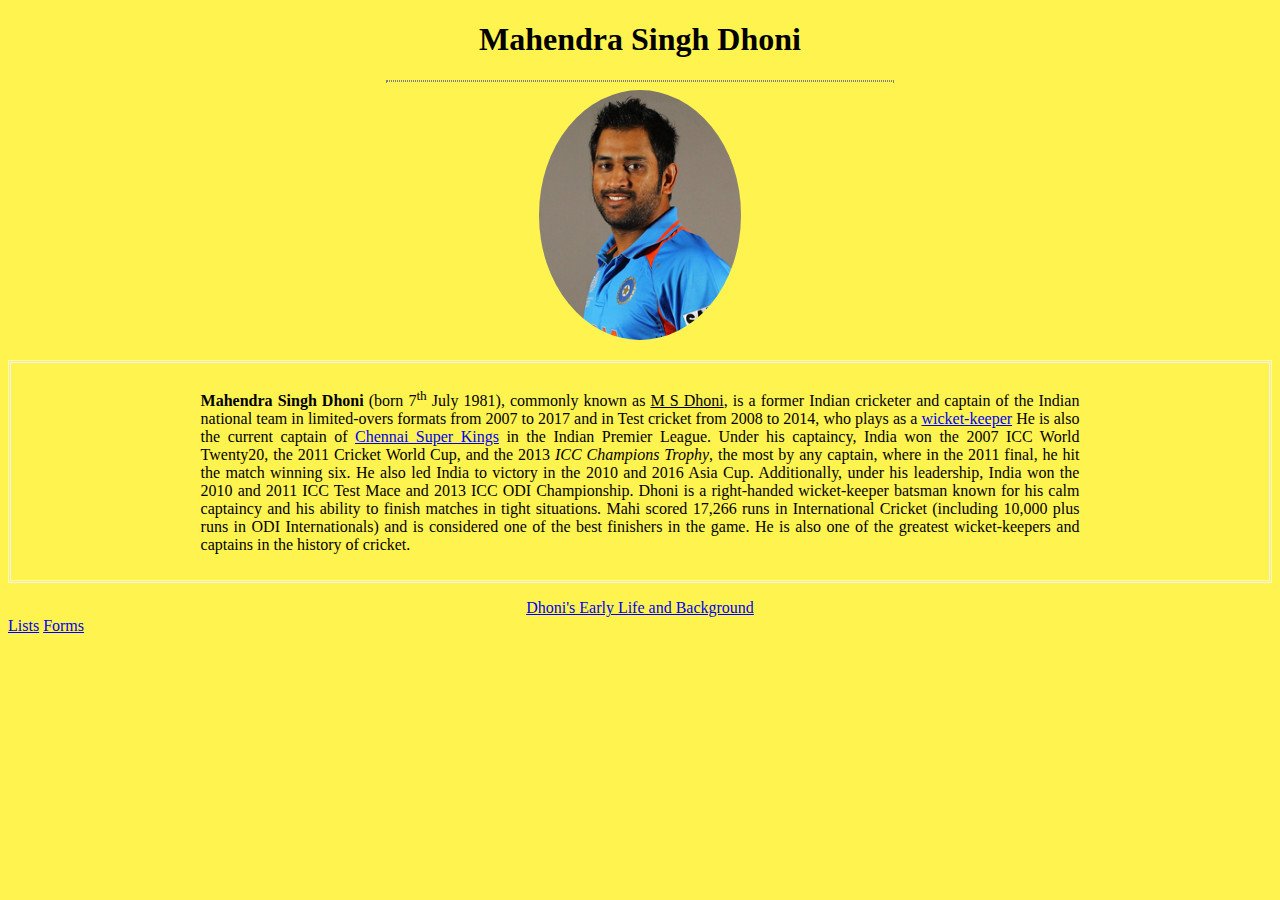
<file: basics-of-html/index.html>
<!DOCTYPE html>
<html lang="en">
<head>
    <meta charset="UTF-8">
    <meta http-equiv="X-UA-Compatible" content="IE=edge">
    <meta name="viewport" content="width=device-width, initial-scale=1.0">
    <title>A Tribute to  MS Dhoni</title>
</head>
<style>
    p{
        text-align: justify;
        padding: 2% 15%;
        border-style: double;
        border-color: beige;
    }
</style>
<body bgcolor=#Fff44f>
    <h1 style="text-align: center;">Mahendra Singh Dhoni</h1>
    <hr style="width : 40% ; border-style: dotted;">
    <div style="text-align: center;">
        <img src="images/Dhoni.png" alt = "Dhoni Image" style="border-radius: 50%; height: 250px;">
    </div>
    <p><strong>Mahendra Singh Dhoni </strong>(born 7<sup>th</sup> July 1981), commonly known as <u>M S Dhoni</u>, is a former Indian cricketer and captain of the Indian national team in limited-overs formats from 2007 to 2017 and in Test cricket from 2008 to 2014, who plays as a <a href="https://en.wikipedia.org/wiki/Wicket-keeper">wicket-keeper</a> He is also the current captain of <a href="https://www.chennaisuperkings.com/">Chennai Super Kings</a> in the Indian Premier League. Under his captaincy, India won the 2007 ICC World Twenty20, the 2011 Cricket World Cup, and the 2013 <em>ICC Champions Trophy</em>, the most by any captain, where in the 2011 final, he hit the match winning six. He also led India to victory in the 2010 and 2016 Asia Cup. Additionally, under his leadership, India won the 2010 and 2011 ICC Test Mace and 2013 ICC ODI Championship. Dhoni is a right-handed wicket-keeper batsman known for his calm captaincy and his ability to finish matches in tight situations. Mahi scored 17,266 runs in International Cricket (including 10,000 plus runs in ODI Internationals) and is considered one of the best finishers in the game. He is also one of the greatest wicket-keepers and captains in the history of cricket.</p>
    <div style="text-align: center;">
        <a href="Early_Life_And_Background.html">Dhoni's Early Life and Background</a>
    </div>
    <a href="lists.html">Lists</a>
    <a href="forms.html">Forms</a>
</body>
</html>
</file>
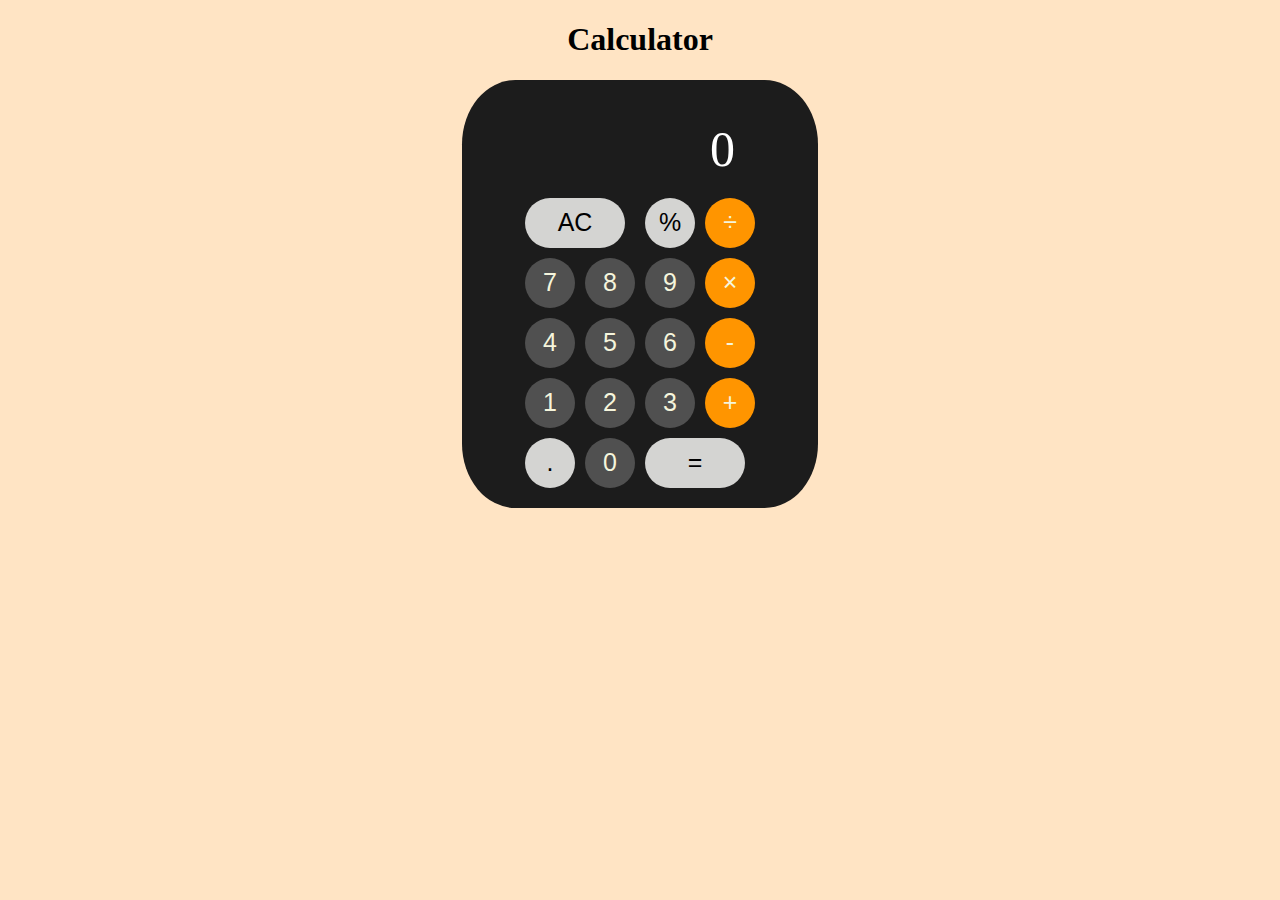
<file: Calculator/index.html>
<!DOCTYPE html>
<html lang="en">
<head>
    <meta charset="UTF-8">
    <meta http-equiv="X-UA-Compatible" content="IE=edge">
    <meta name="viewport" content="width=device-width, initial-scale=1.0">
    <title>Basic Calculator</title>
    <link rel="stylesheet" href="main.css">
</head>
<body>
    <h1>Calculator</h1>
    <div class = "Calculator">
        <div class = "Output" id='ans'>0</div>
        <div class = "keys-container">
            <button class="key clear other" onclick="ac()">AC</button>
            <button class="key percentage other" onclick="add('%')">%</button>
            <button class="key operators" onclick="add('/')">÷</button>
            <button class="key number" onclick="add(7)">7</button>
            <button class="key number" onclick="add(8)">8</button>
            <button class="key number" onclick="add(9)">9</button>
            <button class="key operators" onclick="add('*')">&times</button>
            <button class="key number" onclick="add(4)">4</button>
            <button class="key number" onclick="add(5)">5</button>
            <button class="key number" onclick = "add(6)">6</button>
            <button class="key operators" onclick="add('-')">-</button>
            <button class="key number" onclick="add(1)">1</button>
            <button class="key number" onclick = "add(2)">2 </button>
            <button class="key number" onclick="add(3)">3</button>
            <button class="key operators add" onclick="add('+')">+</button>
            <button class="key decimal other" onclick="add('.')">.</button>
            <button class = "key number " onclick="add(0)">0</button>
            <button class="key calculate other" onclick="calculate()">=</button>
        </div>
    </div>
    <script src="index.js"></script>
</body>
</html>
</file>
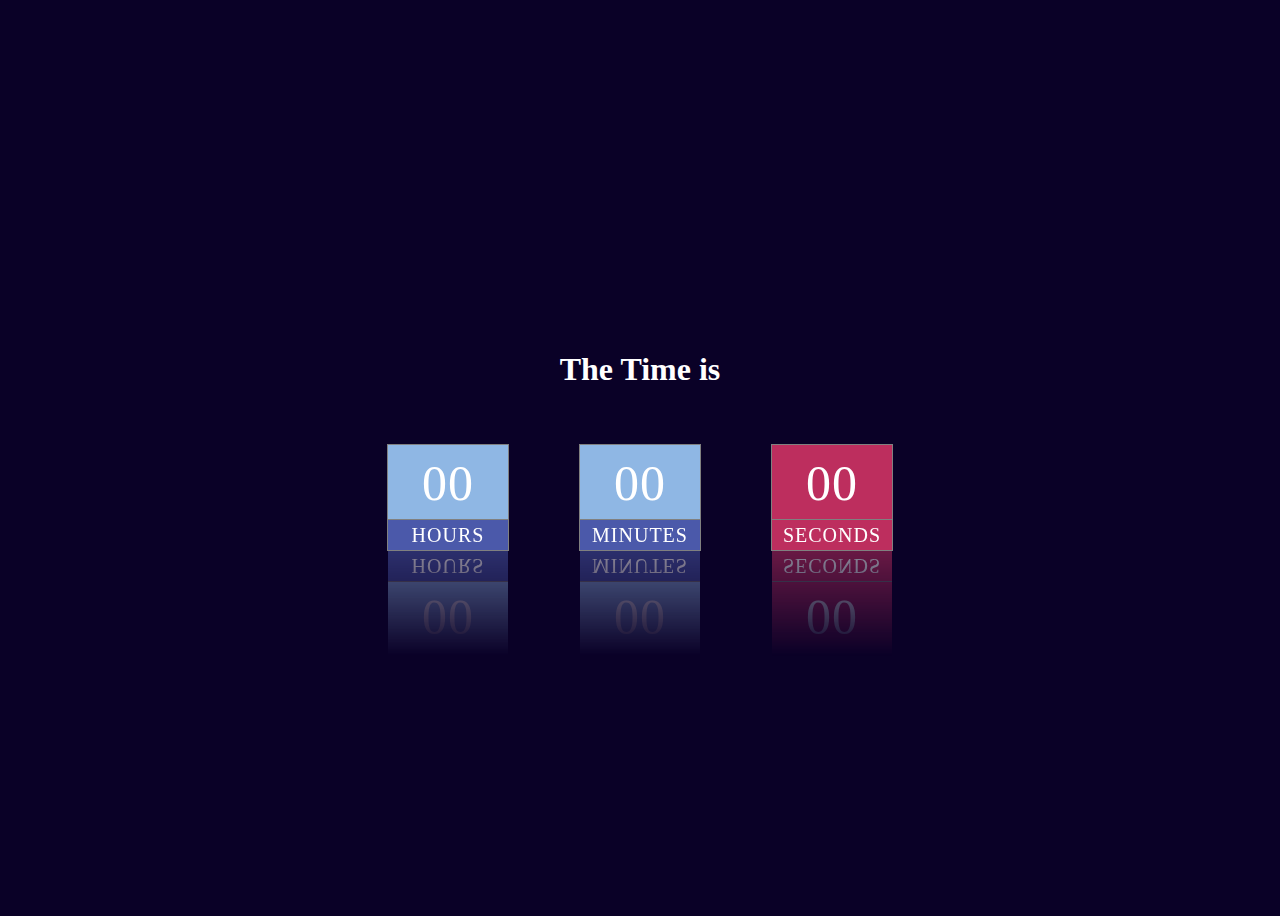
<file: digital-clock/index.html>
<!DOCTYPE html>
<html lang="en">
<head>
    <meta charset="UTF-8">
    <meta http-equiv="X-UA-Compatible" content="IE=edge">
    <meta name="viewport" content="width=device-width, initial-scale=1.0">
    <title>Digital Clock</title>
    <link rel="stylesheet" href="main.css">
</head>
<body>
    
    <div id="clock">
        <h1>The Time is</h1>
        <div id="time">
            <div class="flex-item">
                <span id="hour" >00</span><span class="name">HOURS</span>
            </div>
            <div class="flex-item">
                <span id="minute" >00</span><span class="name">MINUTES</span>
            </div>
            <div class="flex-item">
                <span id="second">00</span><span class="name">SECONDS</span>
            </div>
        </div>
    </div>
    <script src="index.js"></script>
</body>
</html>
</file>
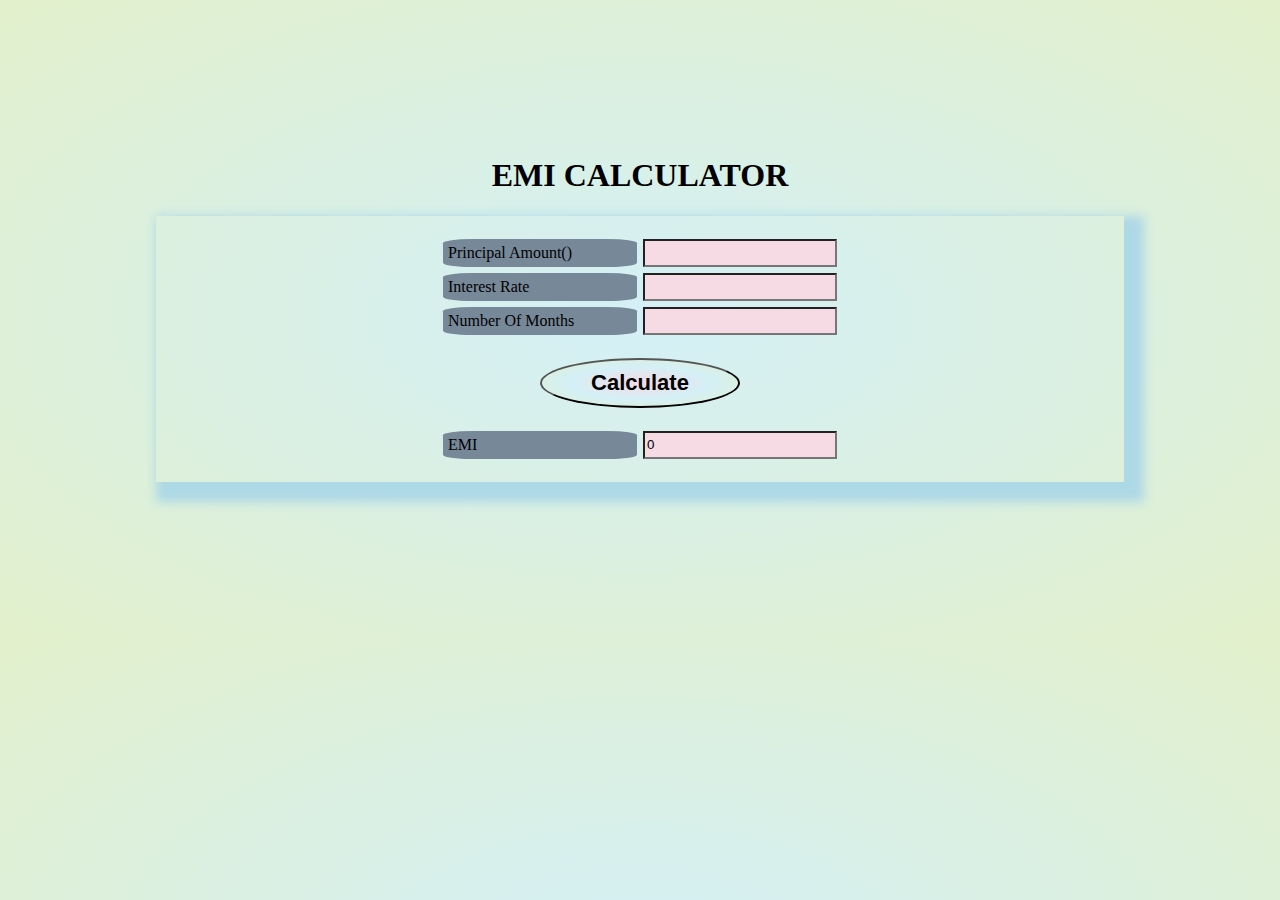
<file: Emi-Calculator/index.html>
<!DOCTYPE html>
<html lang="en">
<head>
    <meta charset="UTF-8">
    <meta http-equiv="X-UA-Compatible" content="IE=edge">
    <meta name="viewport" content="width=device-width, initial-scale=1.0">
    <title>EMI CALCULATOR</title>
    <link rel="stylesheet" href="main.css">
</head>
<body>
    <h1>EMI CALCULATOR</h1>
    <div class="grid-container">
        <label for = "amount">Principal Amount()</label>
        <input type = "number" name ="amount" id ="amount">
        <label for = "interestRate">Interest Rate</label>
        <input type ="number" name = "interestRate" id = "interestRate">
        <label for = "months">Number Of Months</label>
        <input type = "number" name = "months" id = "months">
        <button class="cal" onclick="calculateEmi()">Calculate</button>
        <label for="emi">EMI</label>
        <input readonly type="number" value=0 id = "emi">
    </div>
    <script src="index.js"></script>
</body>
</html>
</file>
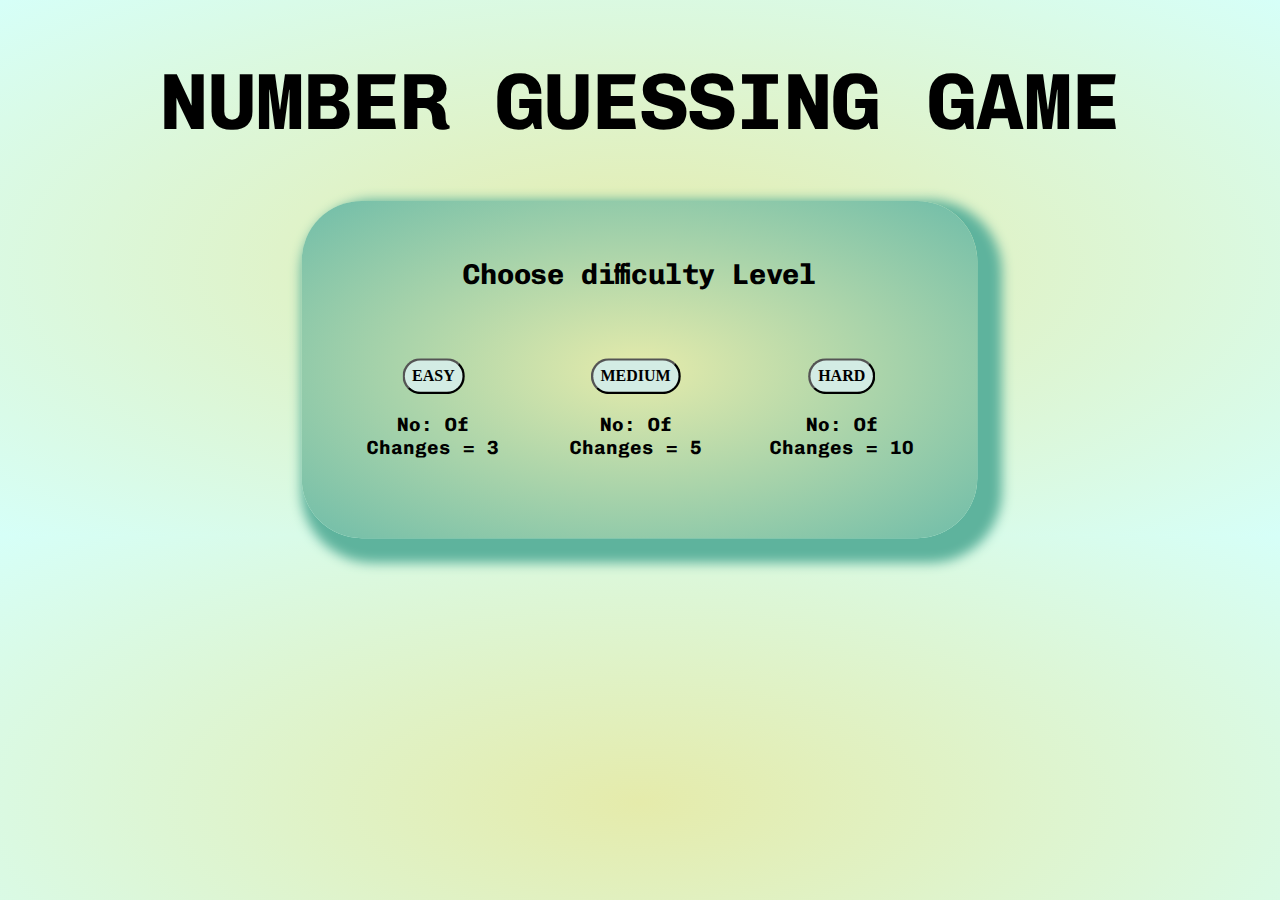
<file: number-guessing-game/index.html>
<!DOCTYPE html>
<html lang="en">
<head>
    <meta charset="UTF-8">
    <meta http-equiv="X-UA-Compatible" content="IE=edge">
    <meta name="viewport" content="width=device-width, initial-scale=1.0">
    <title>Number Guesser</title>
    <link rel="stylesheet" href="main.css">
    <link href="https://fonts.googleapis.com/css2?family=Chivo+Mono:wght@500&display=swap" rel="stylesheet">
</head>
<body class="body" onload="set()">
    <h1>NUMBER GUESSING GAME</h1>
    <div id="pop" class="popUp">
        <h2>Choose difficulty Level</h2>
        <div class="flex-box" id="level-box">
            <div class="flex-item">
                <button value="easy" class="difficultyLevel easy" onclick="level(value)">EASY</button>
                <p>No: Of Changes = 3</p>
            </div>
            <div class="flex-item">
                <button value="medium" class="difficultyLevel medium " onclick="level(value)">MEDIUM</button>
                <p>No: Of Changes = 5</p>
            </div>
            <div class="flex-item">
                <button value="hard" class="difficultyLevel hard" onclick="level(value)">HARD</button>
                <p>No: Of Changes = 10</p>
            </div>
            
            
        </div>
    </div>
    <div class="main popDown">
        <div class="flex-box navbar">
            <label for="lifes">Lifes</label>
            <p id="lifes"></p>
            <label for="highScore">HighestScore</label>
            <p>1000</p>
        </div>
        <h3>GUESS MY NUMBER</h3>
        <p id = "range"></p>
        <label for="guessNum">Guess Number</label>
        <input type="number" id="guessNum">
        <br>
        <button class="difficultyLevel" id=" checkbtn" onclick="check()">Check</button>
        <p id = "hint"></p>
    </div>
    <div class="restart popDown">
        <p id="occ">Hurry You Guessed It Correctly!</p>
        <p id="score"></p>
        <label for="play">Do You Wanna Play Again?</label>
        <br>
        <button class="difficultyLevel" id="playAgain" onclick="playagain()">Play Again</button>
    </div>
    
    <script src="index.js"></script>
</body>
</html>
</file>
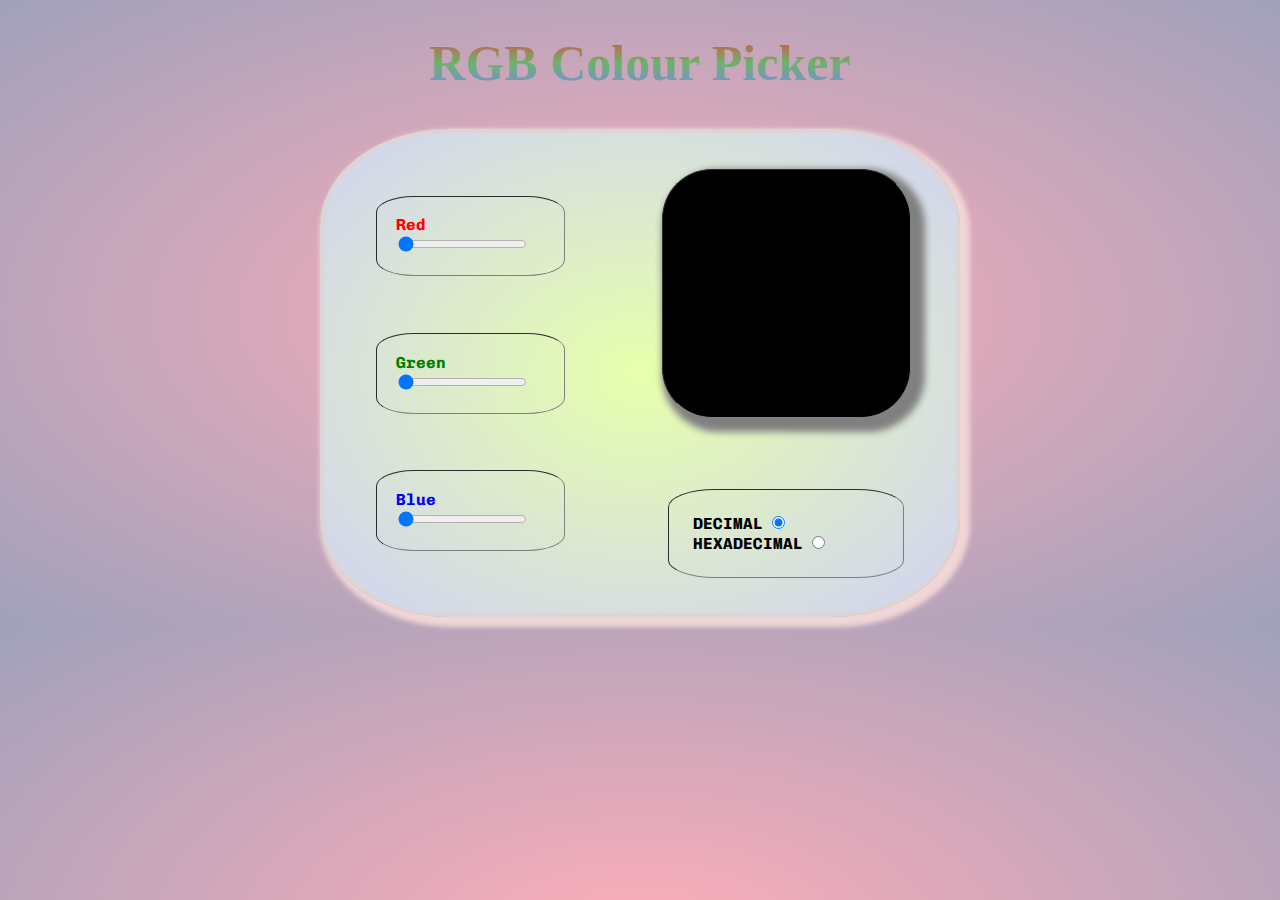
<file: RGB-Color-Mixer/index.html>
<!DOCTYPE html>
<html lang="en">
<head>
    <meta charset="UTF-8">
    <meta http-equiv="X-UA-Compatible" content="IE=edge">
    <meta name="viewport" content="width=device-width, initial-scale=1.0">
    <title>COLOUR PICKER</title>
    <link rel="stylesheet" href="main.css">
    <link href="https://fonts.googleapis.com/css2?family=Chivo+Mono:wght@500&display=swap" rel="stylesheet">
</head>
<body>
    <h1>RGB Colour Picker</h1>
    <div class="grid-container">
        <div class = "grid-item ">
            <div class="redContainer flex-item">
                <label for="redPicker" id="redlabel">Red</label>
                <input type="range" name="red" id="redPicker" min="0" max="255" value=0>
            </div>
            <div class="greenContainer flex-item">
                <label for="greenPicker" id="greenlabel">Green</label>
                <input type="range" name="green" id="greenPicker" min="0" max="255" value=0>
            </div>
            <div class="blueContainer flex-item">
                <label for="bluePicker" id="bluelabel">Blue</label>
                <input type="range" name="blue" id="bluePicker" min="0" max="255" value=0>
            </div>
        </div>
        <div class = "grid-item">
            <div id="colorPreview" class="flex-item">
                <p id="code"></p>
            </div>
            <div class="flex-item">
                <label for="decimal">DECIMAL</label>
                <input checked type="radio" id="decimal" name="format" onclick="getColour()">
                <label for="hexadecimal">HEXADECIMAL</label>
                <input type="radio" id="hexadecimal" name="format" onclick="getColour()">
            </div>
        </div>
    </div>
<script src="index.js"></script>
</body>
</html>
</file>
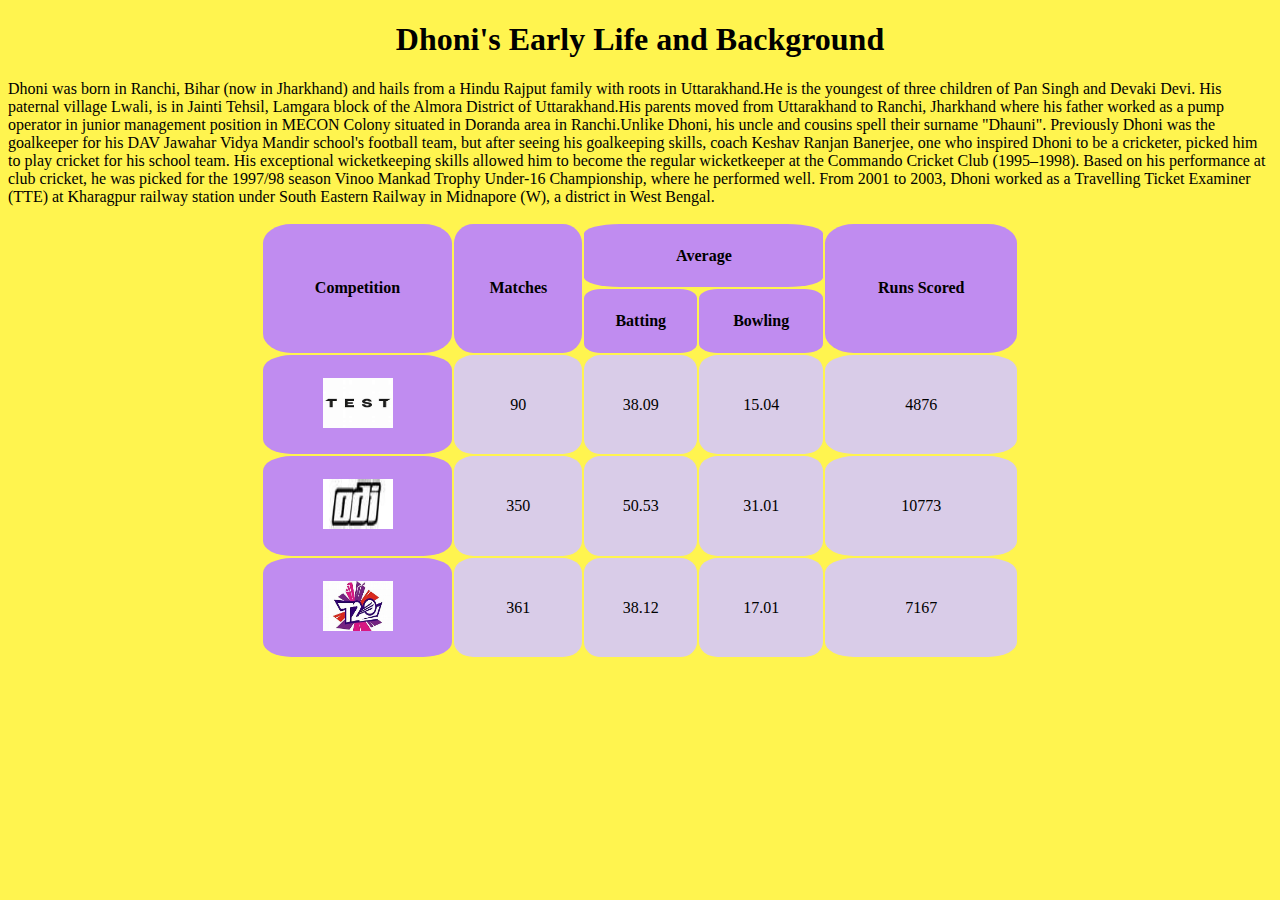
<file: basics-of-html/Early_Life_And_Background.html>
<!DOCTYPE html>
<html lang="en">
<head>
    <meta charset="UTF-8">
    <meta http-equiv="X-UA-Compatible" content="IE=edge">
    <meta name="viewport" content="width=device-width, initial-scale=1.0">
    <title>Document</title>
</head>
<style>
    
    td,th{
        padding: 3%;
        text-align: center;
        border-radius: 15%;
        background-color: #D9CCE8;
    }
    table{
        width: 60%;
        
        border-color: beige;
    }
    tr :hover{
        background-color: rgb(139, 213, 216);        
    }
    th{
        background-color: rgb(192, 140, 240);
    }
    img{
        height: 50px;
        width: 70px;
    }
</style>
<body bgcolor=#Fff44f >
    <h1 style="text-align: center;">Dhoni's Early Life and Background</h1>
    <p>Dhoni was born in Ranchi, Bihar (now in Jharkhand) and hails from a Hindu Rajput family with roots in Uttarakhand.He is the youngest of three children of Pan Singh and Devaki Devi. His paternal village Lwali, is in Jainti Tehsil, Lamgara block of the Almora District of Uttarakhand.His parents moved from Uttarakhand to Ranchi, Jharkhand where his father worked as a pump operator in junior management position in MECON Colony situated in Doranda area in Ranchi.Unlike Dhoni, his uncle and cousins spell their surname "Dhauni".

        Previously Dhoni was the goalkeeper for his DAV Jawahar Vidya Mandir school's football team, but after seeing his goalkeeping skills, coach Keshav Ranjan Banerjee, one who inspired Dhoni to be a cricketer, picked him to play cricket for his school team. His exceptional wicketkeeping skills allowed him to become the regular wicketkeeper at the Commando Cricket Club (1995–1998). Based on his performance at club cricket, he was picked for the 1997/98 season Vinoo Mankad Trophy Under-16 Championship, where he performed well.
        
        From 2001 to 2003, Dhoni worked as a Travelling Ticket Examiner (TTE) at Kharagpur railway station under South Eastern Railway in Midnapore (W), a district in West Bengal.</p>

<table align="center">
    <tr>
        <th rowspan="2">Competition</th>
        <th rowspan="2">Matches</th>
        <th colspan="2">Average</th>
        <th rowspan="2">Runs Scored</th>
    </tr>
    <tr>
        <th>Batting</th>
        <th>Bowling</th>
    </tr>
    <tr>
        <th><img src="images/Test.jpg" alt=""></th>
        <td>90</td>
        <td>38.09</td>
        <td>15.04</td>
        <td>4876</td>
    </tr>
    <tr>
        <th><img src="images/ODI.jpg" alt=""></th>
        <td>350</td>
        <td>50.53</td>
        <td>31.01</td>
        <td>10773</td>
    </tr>
    <tr>
        <th><img src="images/t20.jpg" alt=""></th>
        <td>361</td>
        <td>38.12</td>
        <td>17.01</td>
        <td>7167</td>
    </tr>
</table>
</body>
</html>
</file>
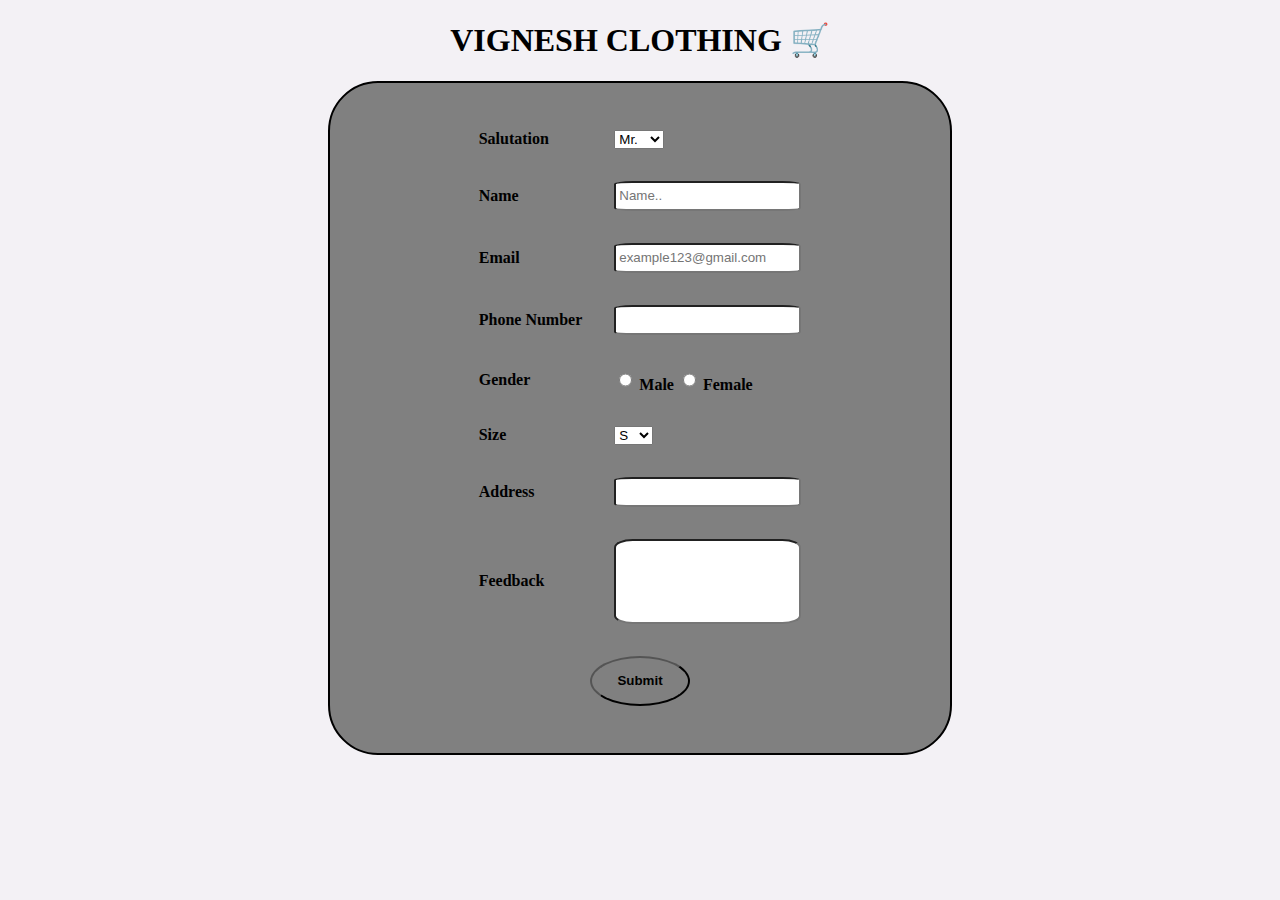
<file: basics-of-html/forms.html>
<!DOCTYPE html>
<html lang="en">
<head>
    <meta charset="UTF-8">
    <meta http-equiv="X-UA-Compatible" content="IE=edge">
    <meta name="viewport" content="width=device-width, initial-scale=1.0">
    <title>Document</title>
</head>
<style>
    h1{
        text-align: center;
    }
    body{
        background-color: #F3F1F5;
        padding: 0% 25%;

        background-repeat: no-repeat;
        background-size: 100%;
    }
    input{
        height: 20px;
        padding: 3px;
        border-radius: 10%;
    }
    td{
        font-weight: bolder;
        padding: 15px;
    }
    form{
        border: 2px solid;
        border-radius: 50px;
        padding: 30px;
        background-color: grey;
    }
    .submitButton{
        background-color: grey;
        width: 100px;
        height: 50px;
        border-radius: 50%;
        font-weight: bold;
    }
    .submitButton:hover{
        transform: scale(1.1);
        transition-delay: 5ms;
        background-color: beige;
    }
    #Feedback{
        height: 75px;
    }
</style>
<body>
    <h1>VIGNESH CLOTHING 🛒</h1>
    <div class = "form">
        <form action="">
            <table align="center">
                <tr>
                    <td><label for="Salutation" >Salutation</label></td>
                    <td>
                        <select id="Salutation">
                        <option value="Mr">Mr.</option>
                        <option value="Miss">Miss</option>
                        <option value="Mrs.">Mrs.</option>
                    </select>
                </td>
                    
                </tr>
                <tr>
                    <td ><label for="Name" >Name</label></td>
                        <td><input placeholder= "Name.." type="text" id="Name" ></td>
                </tr>
                <tr>
                    <td><label for="Email">Email</label></td>
                    <td><input placeholder = "example123@gmail.com" type="email" id="Email"></td>
                </tr>
                <tr>
                    <td><label for="PhoneNumber">Phone Number</label></td>
                    <td><input type="tel" name="" id="PhoneNumber"></td>
                </tr>
                <tr>
                    <td>Gender</td>
                    <td>
                        <input type="radio" id="male" name = "Gender">
                        <label for="male">Male</label>
                        <input type="radio" name="Gender" id="female">
                        <label for="female">Female</label>
                    </td>
                </tr>
                <tr>
                    <td><label for="Size" >Size</label></td>
                    <td>
                        <select id="Size">
                        <option value="Mr">S</option>
                        <option value="Miss">M</option>
                        <option value="Mrs.">L</option>
                        <option value="Mrs.">XL</option>
                    </select>
                </td>
                    
                </tr>
                <tr>
                    <td><label for="Add">Address</label></td>
                    <td><input type="text" name="" id="Add"></td>
                </tr>
                <tr>
                    <td><label for="Feedback">Feedback</label></td>
                    <td><input type="text" name="" id="Feedback"></td>
                </tr>
                <tr>
                    <td colspan="2" align="center" ><input class="submitButton" type="submit" name="" id=""></td>    
                </tr>
            </table>
            
        </form>
        
    </div>
</body>
</html>
</file>
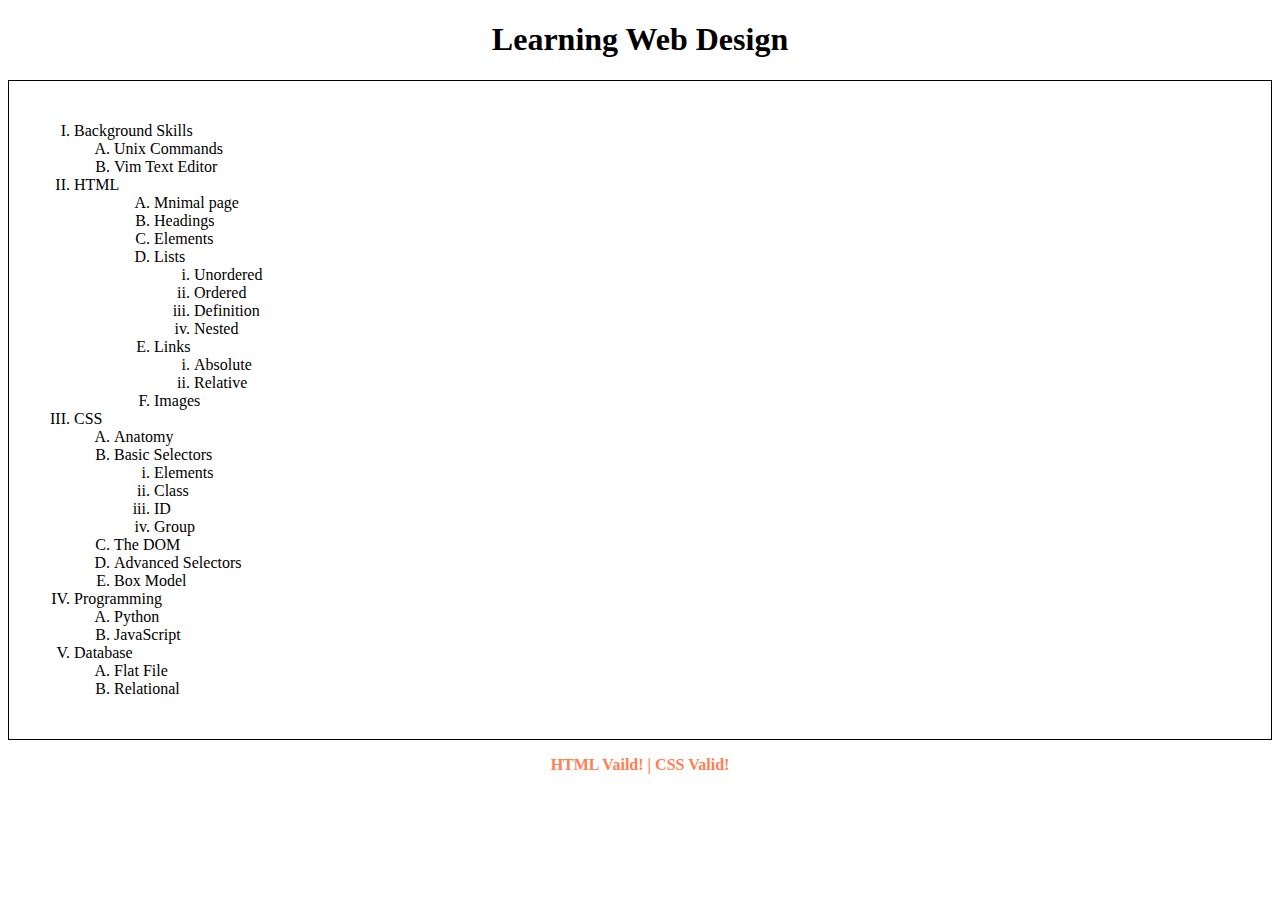
<file: basics-of-html/lists.html>
<!DOCTYPE html>
<html lang="en">
<head>
    <meta charset="UTF-8">
    <meta http-equiv="X-UA-Compatible" content="IE=edge">
    <meta name="viewport" content="width=device-width, initial-scale=1.0">
    <title>Document</title>
    <style>
        .roman{
            list-style: upper-roman;
        }
        .alpha{
            list-style: upper-alpha;
        }
        .smallRoman{
            list-style: lower-roman;
        }
        div{
            border: 1px solid;
            padding: 25px;
        }
        h1{
            text-align: center;
        }
        p{
            font-weight: bold;
            color: coral;
            text-align: center;
        }
    </style>
</head>
<body>
    <h1>Learning Web Design</h1>
    <div>
        <ul class = "roman">
            <li>Background Skills</li>
            <ul class = "alpha">
                <li>Unix Commands</li>
                <li>Vim Text Editor</li>
            </ul>
            <li>HTML</li>
            <ul>
                <ul class = "alpha">
                    <li>Mnimal page</li>
                    <li>Headings</li>
                    <li>Elements</li>
                    <li>Lists</li>
                    <ul class = "smallRoman">
                        <li>Unordered</li>
                        <li>Ordered</li>
                        <li>Definition</li>
                        <li>Nested</li>
                    </ul>
                    <li>Links</li>
                    <ul class="smallRoman">
                        <li>Absolute</li>
                        <li>Relative</li>
                    </ul>
                    <li>Images</li>
                </ul>
            </ul>
            <li>CSS</li>
            <ul class = "alpha">
                <li>Anatomy</li>
                <li>Basic Selectors</li>
                <ul class ="smallRoman">
                    <li>Elements</li>
                    <li>Class</li>
                    <li>ID</li>
                    <li>Group</li>
                </ul>
                <li>The DOM</li>
                <li>Advanced Selectors</li>
                <li>Box Model</li>
            </ul>
            <li>Programming</li>
            <ul class = "alpha">
                <li>Python</li>
                <li>JavaScript</li>
            </ul>
            <li>Database</li>
            <ul class = "alpha">
                <li>Flat File</li>
                <li>Relational</li>
            </ul>
    
        </ul>
    </div>
    <p>HTML Vaild! | CSS Valid!</p>
</body>
</html>
</file>
<file: Calculator/main.css>
body{
    background-color:bisque;
}
.Calculator{
    height:auto;
    width:25%;
    display: grid;
    justify-content: center;
    align-items: center;
    margin: auto;
    background-color: #1c1c1c;
    border-radius: 15%;
    padding: 20px;
}
.Output{
    background-color: #1c1c1c;
    color: white;
    font-size: 50px;
    text-align: right;
    padding: 20px;
}
.keys-container{
    display: grid;
    grid-template-columns: repeat(4,1fr);
    grid-gap : 10px;
}
.key{
    background-color: #505050;
    border-style: none;
    border-radius: 50%;
    block-size: 50px;
    inline-size: 50px;
    color:beige;
    font-size: 25px;
    
}
.number:hover{
    background-color:black;
}
.operators{
    background-color:#ff9500;
    
}
.operators:hover{
    background-color: #FC7300;
}
.other:hover{
    background-color: darkgray;
}
h1{
    text-align: center;
}
.other{
    background-color: #d4d4d2;
    color: black;
}

.clear{
    grid-row : 1/2;
    grid-column: 1/3;
    inline-size: 100px;
    border-radius: 50px;
}
.calculate{
    grid-row : 5/6;
    grid-column: 3/5;
    inline-size: 100px;
    border-radius: 50px;
}
</file>
<file: digital-clock/main.css>
body{
    background-color: rgb(10, 1, 39);
    display: flex;
    justify-content: center;
    align-items: center;
    height: 100vh;
}
h1{
    position: relative;
    display: block;
    text-align: center;
    color: white;
}
#time{
    display: flex;
    justify-content: center;
    align-items: center;
}
.flex-item{
    position: relative;
    margin: 10%;
    -webkit-box-reflect: below 1px linear-gradient(transparent,#0008);
}
span{
    position: relative;
    background-color: rgb(143, 183, 228);
    display: block;
    height: 75px;
    width: 120px;
    display: flex;
    justify-content: center;
    align-items: center;
    box-shadow: 0 0 0 1px grey;
    color: white;
    font-weight: 300;
    font-size: 50px;
    letter-spacing: 1px;
}
.name{
    height: 30px;
    background-color: rgb(75, 89, 170);
    font-size: 20px;
    color: white;
}
#second span{
    
}

.flex-item:last-child span {
    background-color: rgb(189, 46, 94);
}
</file>
<file: Emi-Calculator/main.css>
.grid-container{
    display: grid;
    grid-template-columns: 200px 200px;
    justify-content: center;
    margin:20px;
    padding: 20px;
    box-shadow: 10px 10px 10px 10px lightblue;
}
label{
    background-color: lightslategray;
    padding: 5px;
    margin: 3px;
    border: 1px;
    border-radius: 15%;
}
input{
    margin: 3px ;
    background-color: #F6DAE4;
}
body{
    padding: 10%;
    background-image: radial-gradient(#D4F0F7,#e2f0cb);
}
.cal{
    grid-row: 4/4;
    grid-column: 1/3;
    width: 50%;
    justify-self: center;
    margin: 20px;
}
h1{
    text-align: center;
}
button{
    height: 50px;
    border-radius: 50%;
    font-size: 22px;
    font-weight: bold;
    background-image: radial-gradient(#F6DAE4, #D4F0F7,#e2f0cb);
}
</file>
<file: number-guessing-game/main.css>
body{
    margin : 2% 0%;
    background-image : radial-gradient(#e5ebab,#d6fff8);
    font-family: 'Chivo Mono', monospace;
    font-weight: bold;
    text-align: center;
}
h1{
    margin-bottom: 5rem;
    font-size: 5rem;
}
.popUp{
    animation : slowPop 1.5s;
    border-radius : 50px;
    margin: auto;
    width : 40%;
    text-align : center;
    padding : 2%;
    display : block;
    transform : scale(1.2);
    background-image : radial-gradient(#e5ebab,#70bda9);
    box-shadow: 10px 10px 10px 10px #5eb39d;
}

@keyframes slowPop {
    0%{
        opacity: 0%;
    }
    25%{
        opacity: 25%;
    }
    50%{
        opacity: 50%;
    }
    75%{
        opacity: 75%;
    }
    100%{
        opacity:100%;
    }

}
.flex-box{
    display: flex;
    justify-content: space-around;
    align-items: center; 
}
.flex-item{
    margin: 1.5rem;
}
.difficultyLevel{
    margin-top: 10%;
    background-color: rgb(211, 236, 228);
    height: 30px;
    border-radius: 50px;
    font-family: 'Dancing Script', cursive;
    font-weight: bold;
}
.difficultyLevel:hover{
    background-color:rgb(229, 240, 133) ;
}
.popDown{
    display: none;
}
.navbar{
    color: rgb(247, 100, 100);
}
</file>
<file: RGB-Color-Mixer/main.css>
h1{
    text-align: center;
    font-size: 50px;
    background-image: linear-gradient(rgb(235, 65, 65),rgb(106, 180, 106),rgb(130, 130, 245));
    -webkit-background-clip: text;
    -webkit-text-fill-color: transparent; 
}
body{
    background-image: radial-gradient(#FEADB9,#a0a1bb);
}
#colorPreview{
    height: 200px;
    width : 200px;
    background-color: black;
    align-items: center;
    text-align: center;
    justify-self: center;
    border-radius: 20%;
    box-shadow: 7px 7px 7px 7px grey;
}
p{
    padding-top : 33%;
    font-style: bold;
    font-size: x-large;
}

.grid-container{
    display : flex;
    margin : auto;
    margin-top: 3%;
    width: 50%;
    background-image: radial-gradient(#E7FFac,#d0d2f3);
    border: 4px rgb(219, 213, 213) solid;
    box-shadow: 5px 5px 5px 5px  rgb(240, 214, 214);
    border-radius: 20%;
}

.grid-item{
    display: flex;
    flex-direction: column;
    justify-content: center;
    align-items: center;
    margin :auto;
    
}
.flex-item{
    margin:15% 0%;
    border: 1px inset grey;
    border-radius: 20%;
    padding: 10%;
}
.flex-item:hover{
    box-shadow: 3px 3px 3px 3px  grey;
}
#colorPreview:hover{
    transform: scale(1.1);
    transition-delay: 0.1s;
}
label{
    font-weight: bold;
    font-family: 'Chivo Mono', monospace;
}
#redlabel{
    color: red;
}
#greenlabel{
    color: green;
}
#bluelabel{
    color:blue;
}
</file>
